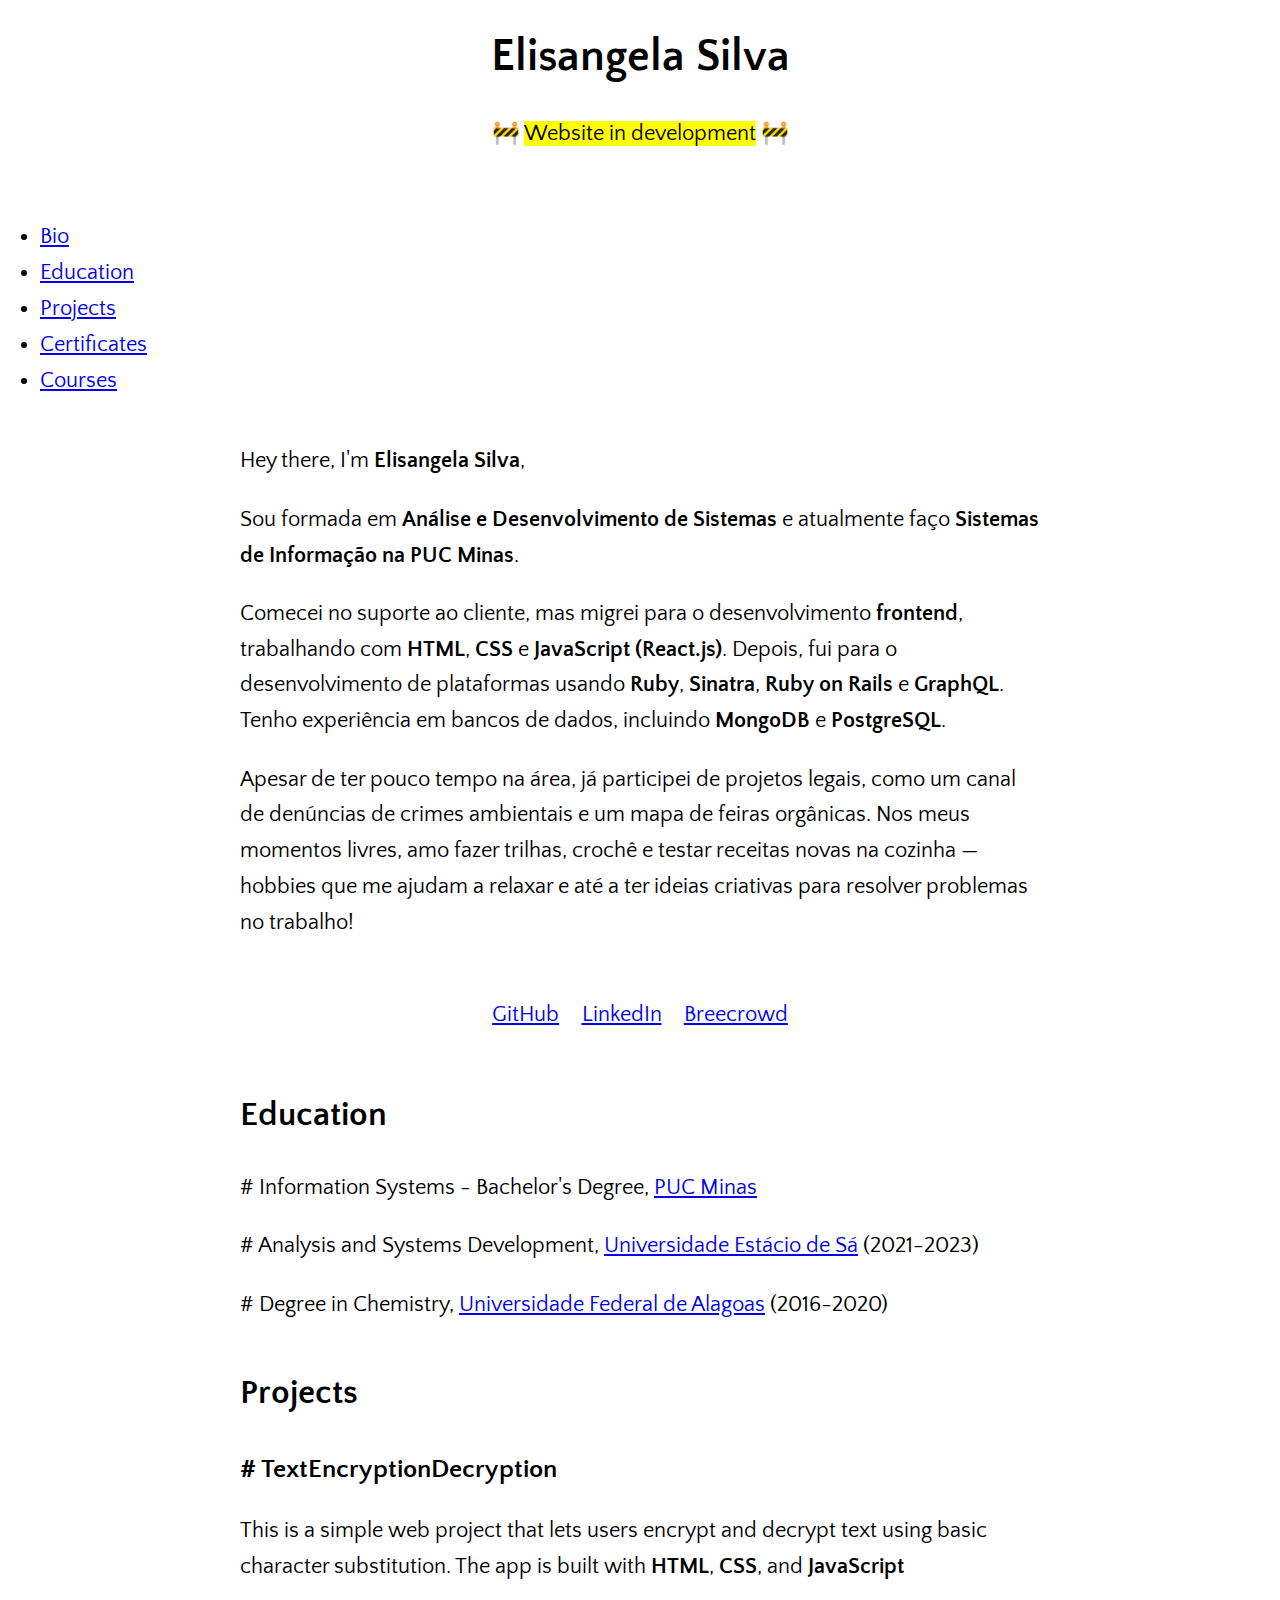
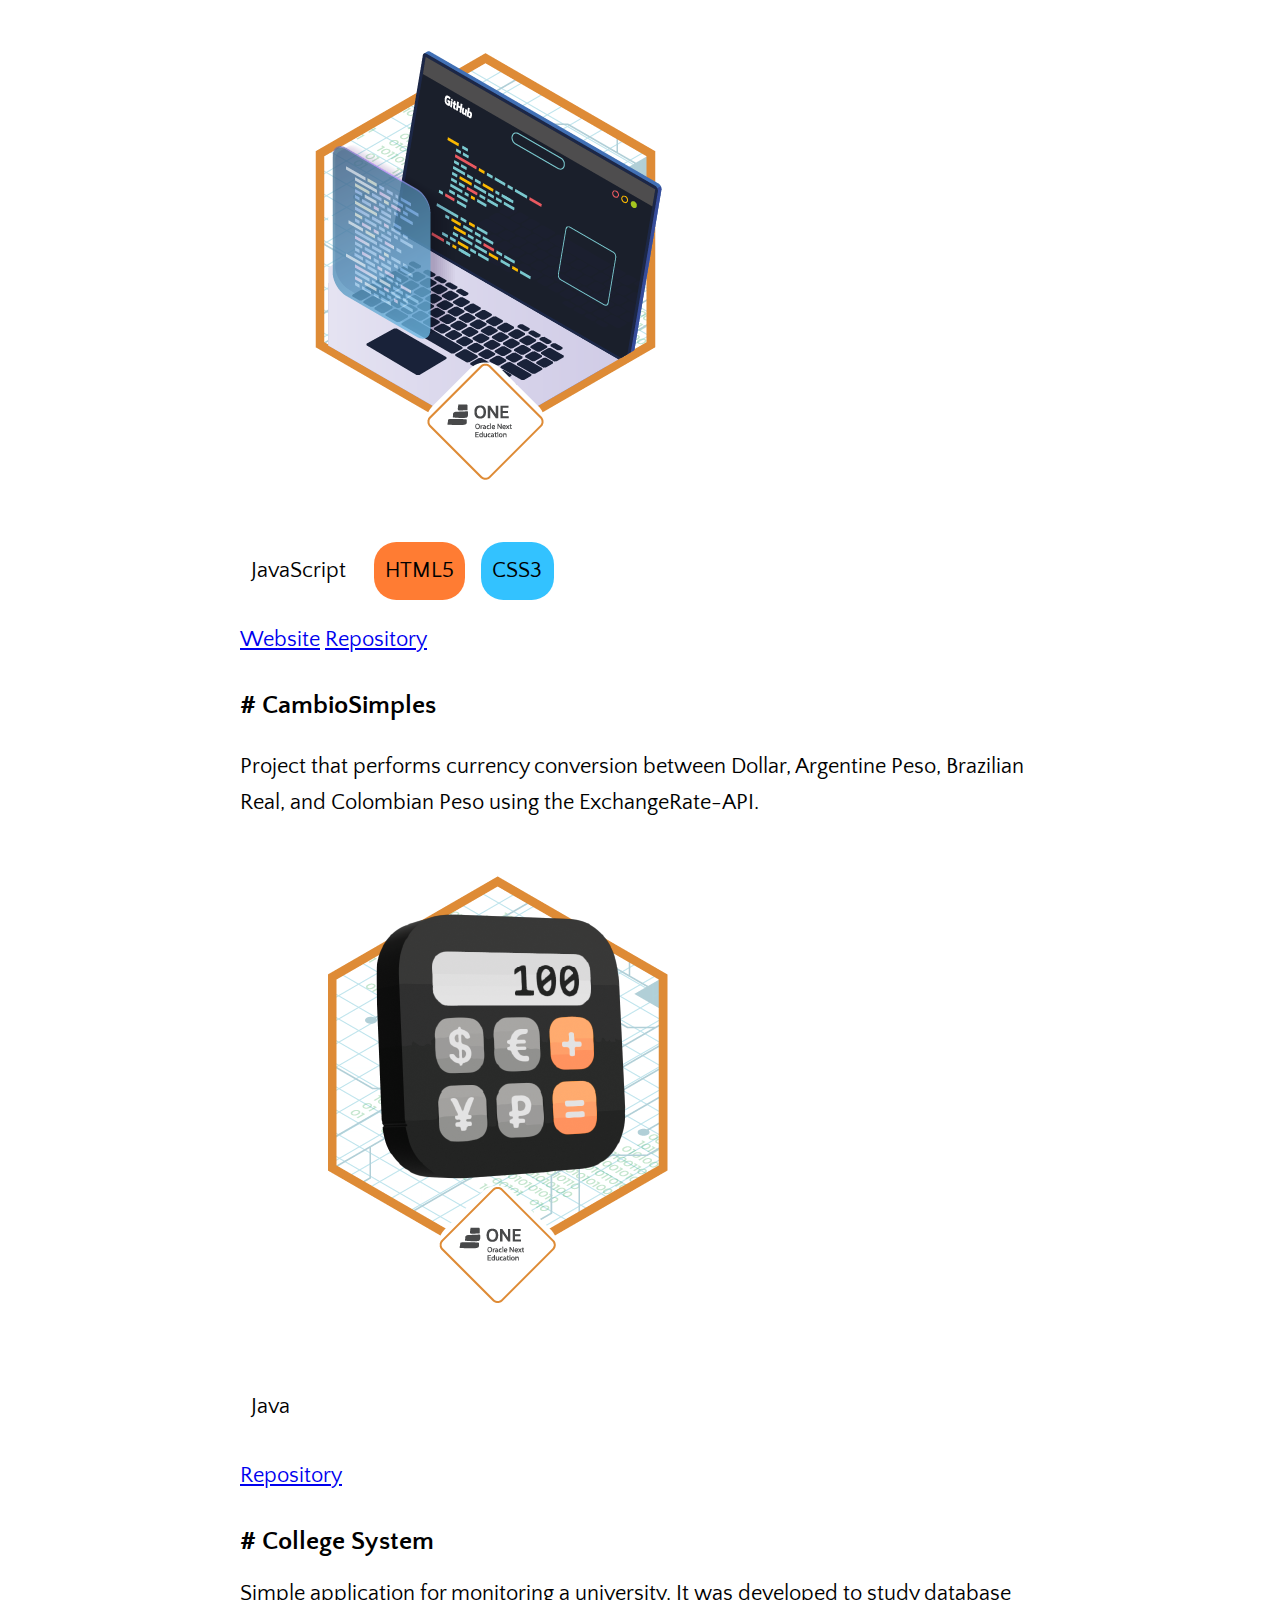
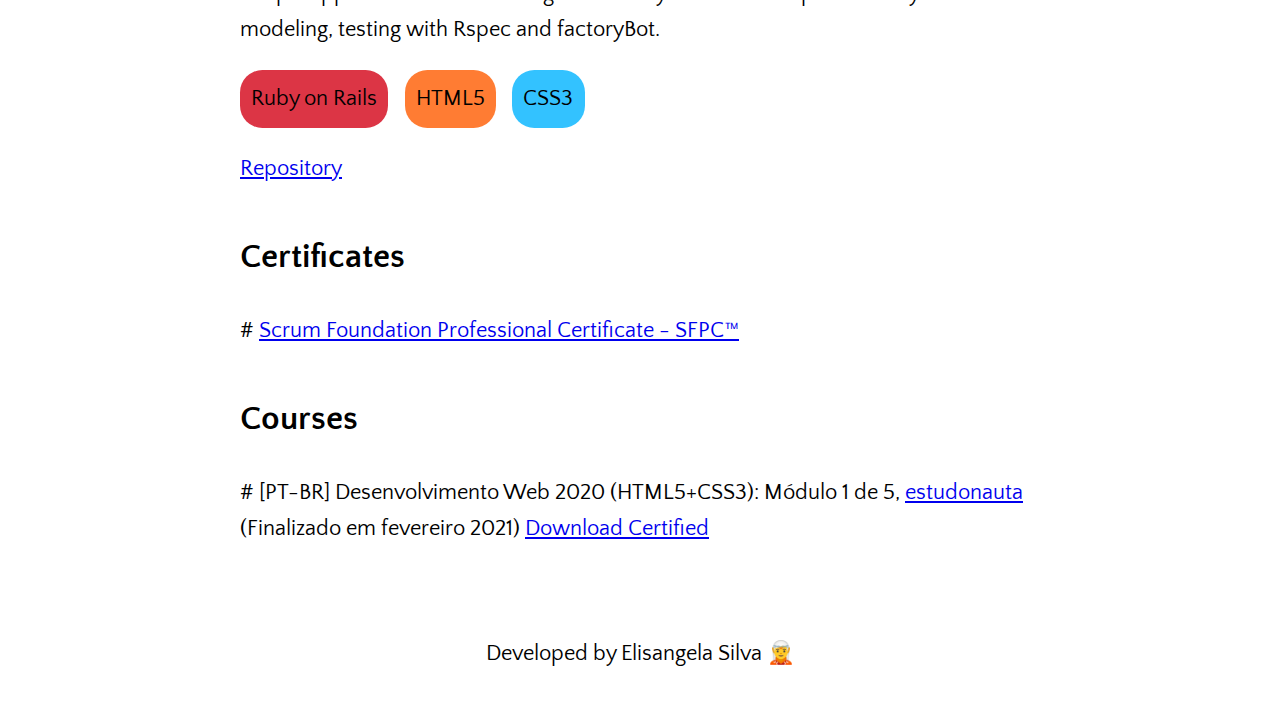
<file: index.html>
<!DOCTYPE html>
<html lang="en">

<head>
  <meta charset="UTF-8">
  <meta http-equiv="X-UA-Compatible" content="IE=edge">
  <meta name="viewport" content="width=device-width, initial-scale=1.0">
  <link rel="shortcut icon" href="img/mrMime.ico" type="image/x-icon">
  <link href="https://fonts.googleapis.com/css?family=Quattrocento+Sans" rel="stylesheet">
  <link rel="stylesheet" href="css/style.css">
  <title>Elisangela Silva</title>
</head>

<body>

  <header>
    <h1>Elisangela Silva</h1>
    <p>&#128679; <mark>Website in development</mark> &#128679;</p>
  </header>

  <main>
    <nav class="top-menu">
      <ul>
        <li><a href="#bio">Bio</a></li>
        <li><a href="#education">Education</a></li>
        <li><a href="#projects">Projects</a></li>
        <li><a href="#certificates">Certificates</a></li>
        <li><a href="#courses">Courses</a></li>
      </ul>
    </nav>

    <section id="bio" class="bio"></section>

    <section class="icons">
      <a href="https://github.com/likannp" target="_blank" rel="external">GitHub</a>
      <a href="https://www.linkedin.com/in/elisangelamsilva/" target="_blank" rel="external">LinkedIn</a>
      <a href="https://judge.beecrowd.com/pt/profile/698930" target="_blank" rel="external">Breecrowd</a>
    </section>

    <section id="education" class="education"></section>

    <section id="projects" class="projects"></section>

    <section id="certificates" class="certificates">
    </section>

    <section id="courses" class="courses"></section>

  </main>

  <footer>
    <p>Developed by Elisangela Silva &#129501;</p>
  </footer>

  <script>
    function loadContent(sectionId, file) {
      fetch(file)
        .then(response => response.text())
        .then(data => {
          document.getElementById(sectionId).innerHTML = data;
        })
        .catch(error => console.error('Erro ao carregar o conteúdo:', error));
    }

    loadContent('bio', 'Texts/bio.html');
    loadContent('education', 'Texts/education.html');
    loadContent('projects', 'Texts/Projects.html');
    loadContent('certificates', 'Texts/certificates.html');
    loadContent('courses', 'Texts/courses.html');
  </script>

</body>

</html>
</file>
<file: css/style.css>
@charset "UTF-8";

body {
  font-family: 'Quattrocento Sans', sans-serif;
  font-size: 1.4em;
  line-height: 1.6;
  /* text-align: center;
  align-items: center; */
  margin: 0;
  padding: 0;
}

header {
  /* background-color: #f5f5f5; */
  text-align: center;
  padding: 1em;
}

h1 {
  margin: 0;
}
.website-in-development{
  text-align: center;
  margin: 2em auto;
}

.bio {
  margin: 2em auto;
  max-width: 800px;
}

.icons {
  display: flex;
  justify-content: center;
  align-items: center;
  margin: 2em 0;
}

.icons a {
  margin: 0.5em;
}

.projects {
  margin: 2em auto;
  max-width: 800px;
}

.projects .project {
  margin-bottom: 1.2em;
}

.projects .project img {
  max-width: 100%;
  height: auto;
}

.projects .project h3 {
  margin: 0.5em 0;
}

.projects .project p.project-description {
  margin: 0.5em 0;
}

.projects .project .technologies {
  margin: 1em 0;
}

.projects .project .technologies span {
  display: inline-block;
  padding: 0.5em;
  border-radius: 1em;
  margin-right: 0.5em;
}

.projects .project .technologies span.ruby {
  background-color: #DC3545;
}

.projects .project .technologies span.html5 {
  background-color: #FF7C33;
}

.projects .project .technologies span.css3 {
  background-color: #33C2FF;
}

.education,
.certificates,
.courses {
  margin: 2em auto;
  max-width: 800px;
}

footer {
  /* background-color: #f5f5f5; */
  text-align: center;
  padding: 1em;
}

@media (max-width: 1000px) {
  body{
    margin: 01em;
    font-size: 1.2em;
  }
}
</file>
